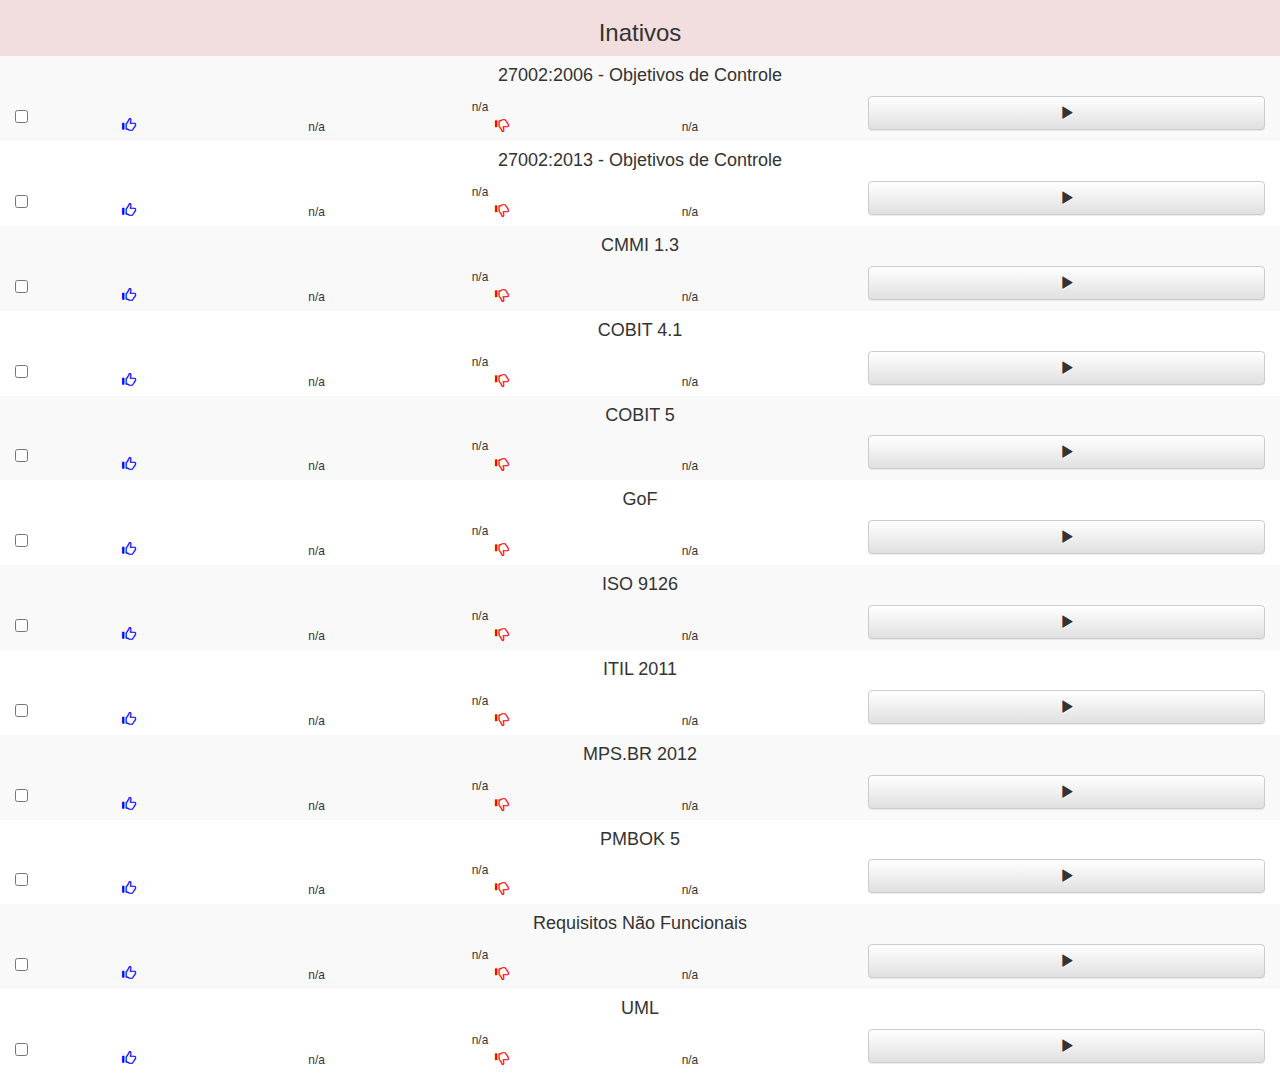
<file: index.html>
<!DOCTYPE html>
<html>
<head>
<meta charset="UTF-8">
<meta http-equiv="X-UA-Compatible" content="IE=edge">
<meta name="viewport" content="width=device-width, initial-scale=1">
<link rel="stylesheet" href="css/bootstrap.min.css">
<link rel="stylesheet" href="css/bootstrap-theme.min.css">
<link rel="stylesheet" href="css/style.css">
<title>Jogos</title>
</head>
<body>
	<div id="content-placeholder-ativos" class="container-fluid striped"></div>
	<div class="container-fluid">
		<div class="row">
			<div class="col-xs-12 text-center danger">
				<h3>Inativos</h3>
			</div>
		</div>
	</div>
	<div id="content-placeholder-inativos" class="container-fluid striped"></div>
</body>
<script src="js/jquery-2.2.3.min.js"></script>
<script src="js/bootstrap.min.js"></script>
<script src="js/handlebars-v4.0.2.js"></script>
<script src="js/informacoes.js"></script>
<script src="js/index.js"></script>
</html>
</file>
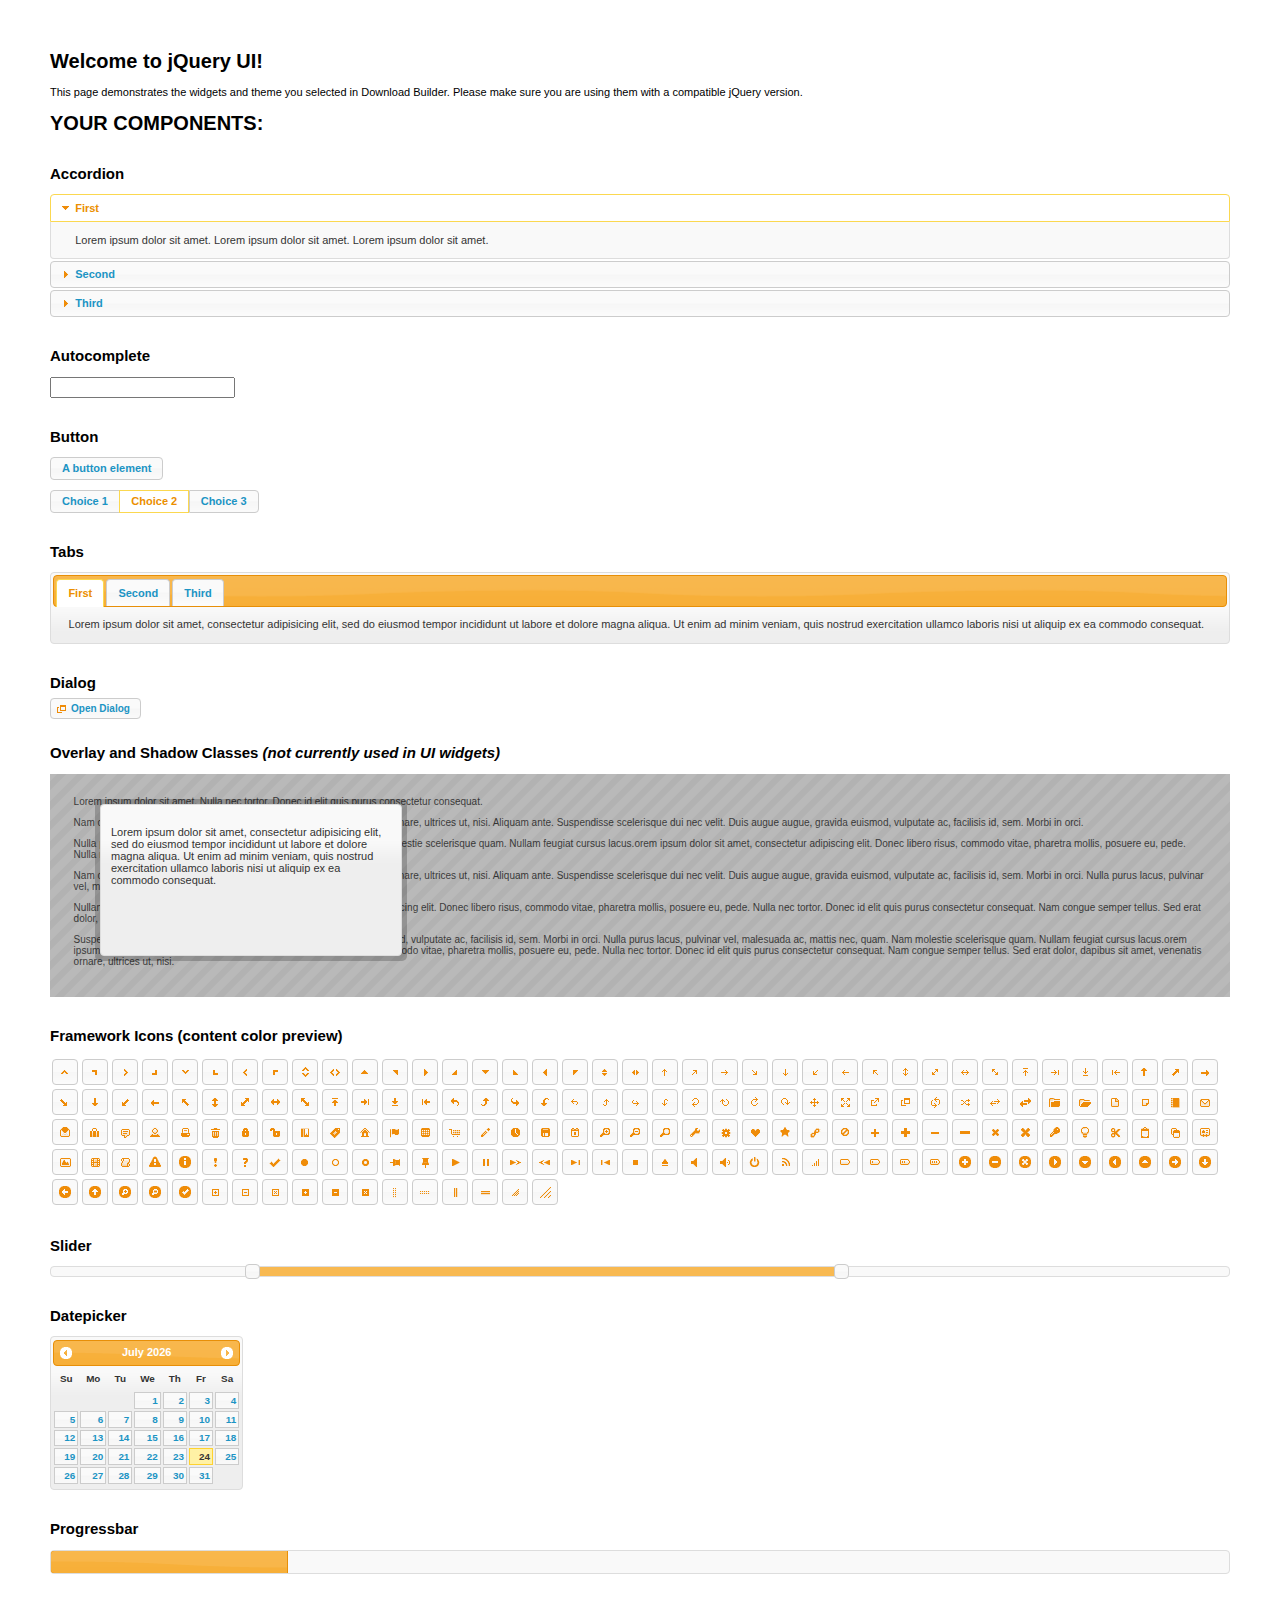
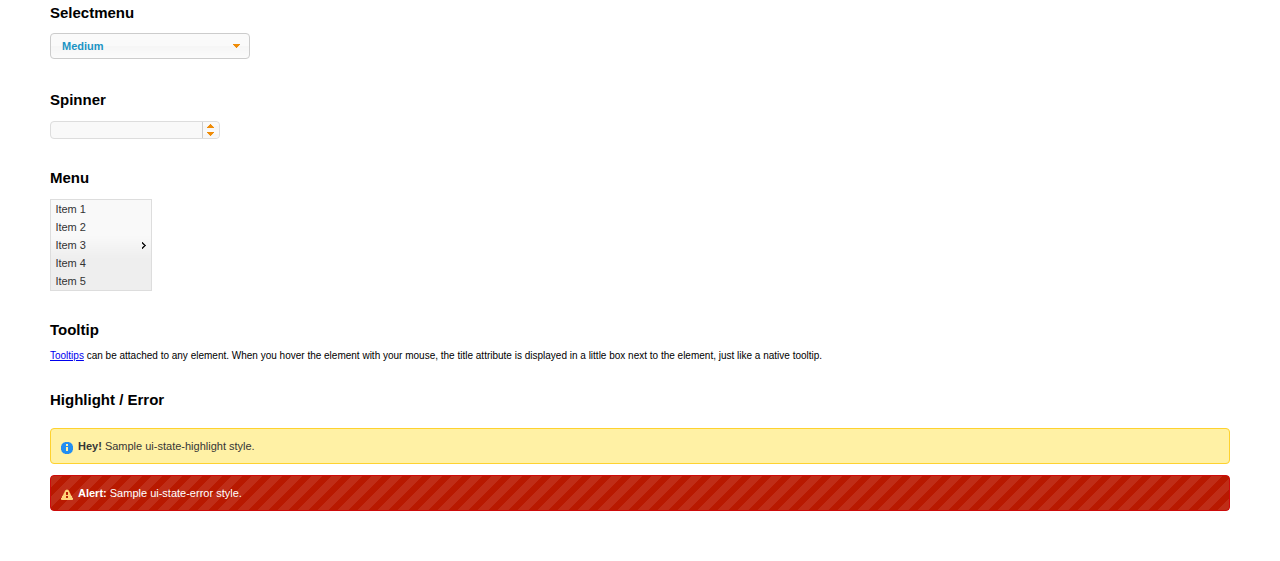
<file: jquery-ui-1.11.4/index.html>
<!doctype html>
<html lang="us">
<head>
	<meta charset="utf-8">
	<title>jQuery UI Example Page</title>
	<link href="jquery-ui.css" rel="stylesheet">
	<style>
	body{
		font: 62.5% "Trebuchet MS", sans-serif;
		margin: 50px;
	}
	.demoHeaders {
		margin-top: 2em;
	}
	#dialog-link {
		padding: .4em 1em .4em 20px;
		text-decoration: none;
		position: relative;
	}
	#dialog-link span.ui-icon {
		margin: 0 5px 0 0;
		position: absolute;
		left: .2em;
		top: 50%;
		margin-top: -8px;
	}
	#icons {
		margin: 0;
		padding: 0;
	}
	#icons li {
		margin: 2px;
		position: relative;
		padding: 4px 0;
		cursor: pointer;
		float: left;
		list-style: none;
	}
	#icons span.ui-icon {
		float: left;
		margin: 0 4px;
	}
	.fakewindowcontain .ui-widget-overlay {
		position: absolute;
	}
	select {
		width: 200px;
	}
	</style>
</head>
<body>

<h1>Welcome to jQuery UI!</h1>

<div class="ui-widget">
	<p>This page demonstrates the widgets and theme you selected in Download Builder. Please make sure you are using them with a compatible jQuery version.</p>
</div>

<h1>YOUR COMPONENTS:</h1>


<!-- Accordion -->
<h2 class="demoHeaders">Accordion</h2>
<div id="accordion">
	<h3>First</h3>
	<div>Lorem ipsum dolor sit amet. Lorem ipsum dolor sit amet. Lorem ipsum dolor sit amet.</div>
	<h3>Second</h3>
	<div>Phasellus mattis tincidunt nibh.</div>
	<h3>Third</h3>
	<div>Nam dui erat, auctor a, dignissim quis.</div>
</div>



<!-- Autocomplete -->
<h2 class="demoHeaders">Autocomplete</h2>
<div>
	<input id="autocomplete" title="type &quot;a&quot;">
</div>



<!-- Button -->
<h2 class="demoHeaders">Button</h2>
<button id="button">A button element</button>
<form style="margin-top: 1em;">
	<div id="radioset">
		<input type="radio" id="radio1" name="radio"><label for="radio1">Choice 1</label>
		<input type="radio" id="radio2" name="radio" checked="checked"><label for="radio2">Choice 2</label>
		<input type="radio" id="radio3" name="radio"><label for="radio3">Choice 3</label>
	</div>
</form>



<!-- Tabs -->
<h2 class="demoHeaders">Tabs</h2>
<div id="tabs">
	<ul>
		<li><a href="#tabs-1">First</a></li>
		<li><a href="#tabs-2">Second</a></li>
		<li><a href="#tabs-3">Third</a></li>
	</ul>
	<div id="tabs-1">Lorem ipsum dolor sit amet, consectetur adipisicing elit, sed do eiusmod tempor incididunt ut labore et dolore magna aliqua. Ut enim ad minim veniam, quis nostrud exercitation ullamco laboris nisi ut aliquip ex ea commodo consequat.</div>
	<div id="tabs-2">Phasellus mattis tincidunt nibh. Cras orci urna, blandit id, pretium vel, aliquet ornare, felis. Maecenas scelerisque sem non nisl. Fusce sed lorem in enim dictum bibendum.</div>
	<div id="tabs-3">Nam dui erat, auctor a, dignissim quis, sollicitudin eu, felis. Pellentesque nisi urna, interdum eget, sagittis et, consequat vestibulum, lacus. Mauris porttitor ullamcorper augue.</div>
</div>



<!-- Dialog NOTE: Dialog is not generated by UI in this demo so it can be visually styled in themeroller-->
<h2 class="demoHeaders">Dialog</h2>
<p><a href="#" id="dialog-link" class="ui-state-default ui-corner-all"><span class="ui-icon ui-icon-newwin"></span>Open Dialog</a></p>

<h2 class="demoHeaders">Overlay and Shadow Classes <em>(not currently used in UI widgets)</em></h2>
<div style="position: relative; width: 96%; height: 200px; padding:1% 2%; overflow:hidden;" class="fakewindowcontain">
	<p>Lorem ipsum dolor sit amet,  Nulla nec tortor. Donec id elit quis purus consectetur consequat. </p><p>Nam congue semper tellus. Sed erat dolor, dapibus sit amet, venenatis ornare, ultrices ut, nisi. Aliquam ante. Suspendisse scelerisque dui nec velit. Duis augue augue, gravida euismod, vulputate ac, facilisis id, sem. Morbi in orci. </p><p>Nulla purus lacus, pulvinar vel, malesuada ac, mattis nec, quam. Nam molestie scelerisque quam. Nullam feugiat cursus lacus.orem ipsum dolor sit amet, consectetur adipiscing elit. Donec libero risus, commodo vitae, pharetra mollis, posuere eu, pede. Nulla nec tortor. Donec id elit quis purus consectetur consequat. </p><p>Nam congue semper tellus. Sed erat dolor, dapibus sit amet, venenatis ornare, ultrices ut, nisi. Aliquam ante. Suspendisse scelerisque dui nec velit. Duis augue augue, gravida euismod, vulputate ac, facilisis id, sem. Morbi in orci. Nulla purus lacus, pulvinar vel, malesuada ac, mattis nec, quam. Nam molestie scelerisque quam. </p><p>Nullam feugiat cursus lacus.orem ipsum dolor sit amet, consectetur adipiscing elit. Donec libero risus, commodo vitae, pharetra mollis, posuere eu, pede. Nulla nec tortor. Donec id elit quis purus consectetur consequat. Nam congue semper tellus. Sed erat dolor, dapibus sit amet, venenatis ornare, ultrices ut, nisi. Aliquam ante. </p><p>Suspendisse scelerisque dui nec velit. Duis augue augue, gravida euismod, vulputate ac, facilisis id, sem. Morbi in orci. Nulla purus lacus, pulvinar vel, malesuada ac, mattis nec, quam. Nam molestie scelerisque quam. Nullam feugiat cursus lacus.orem ipsum dolor sit amet, consectetur adipiscing elit. Donec libero risus, commodo vitae, pharetra mollis, posuere eu, pede. Nulla nec tortor. Donec id elit quis purus consectetur consequat. Nam congue semper tellus. Sed erat dolor, dapibus sit amet, venenatis ornare, ultrices ut, nisi. </p>

	<!-- ui-dialog -->
	<div class="ui-overlay"><div class="ui-widget-overlay"></div><div class="ui-widget-shadow ui-corner-all" style="width: 302px; height: 152px; position: absolute; left: 50px; top: 30px;"></div></div>
	<div style="position: absolute; width: 280px; height: 130px;left: 50px; top: 30px; padding: 10px;" class="ui-widget ui-widget-content ui-corner-all">
		<div class="ui-dialog-content ui-widget-content" style="background: none; border: 0;">
			<p>Lorem ipsum dolor sit amet, consectetur adipisicing elit, sed do eiusmod tempor incididunt ut labore et dolore magna aliqua. Ut enim ad minim veniam, quis nostrud exercitation ullamco laboris nisi ut aliquip ex ea commodo consequat.</p>
		</div>
	</div>

</div>

<!-- ui-dialog -->
<div id="dialog" title="Dialog Title">
	<p>Lorem ipsum dolor sit amet, consectetur adipisicing elit, sed do eiusmod tempor incididunt ut labore et dolore magna aliqua. Ut enim ad minim veniam, quis nostrud exercitation ullamco laboris nisi ut aliquip ex ea commodo consequat.</p>
</div>



<h2 class="demoHeaders">Framework Icons (content color preview)</h2>
<ul id="icons" class="ui-widget ui-helper-clearfix">
	<li class="ui-state-default ui-corner-all" title=".ui-icon-carat-1-n"><span class="ui-icon ui-icon-carat-1-n"></span></li>
	<li class="ui-state-default ui-corner-all" title=".ui-icon-carat-1-ne"><span class="ui-icon ui-icon-carat-1-ne"></span></li>
	<li class="ui-state-default ui-corner-all" title=".ui-icon-carat-1-e"><span class="ui-icon ui-icon-carat-1-e"></span></li>
	<li class="ui-state-default ui-corner-all" title=".ui-icon-carat-1-se"><span class="ui-icon ui-icon-carat-1-se"></span></li>
	<li class="ui-state-default ui-corner-all" title=".ui-icon-carat-1-s"><span class="ui-icon ui-icon-carat-1-s"></span></li>
	<li class="ui-state-default ui-corner-all" title=".ui-icon-carat-1-sw"><span class="ui-icon ui-icon-carat-1-sw"></span></li>
	<li class="ui-state-default ui-corner-all" title=".ui-icon-carat-1-w"><span class="ui-icon ui-icon-carat-1-w"></span></li>
	<li class="ui-state-default ui-corner-all" title=".ui-icon-carat-1-nw"><span class="ui-icon ui-icon-carat-1-nw"></span></li>
	<li class="ui-state-default ui-corner-all" title=".ui-icon-carat-2-n-s"><span class="ui-icon ui-icon-carat-2-n-s"></span></li>
	<li class="ui-state-default ui-corner-all" title=".ui-icon-carat-2-e-w"><span class="ui-icon ui-icon-carat-2-e-w"></span></li>
	<li class="ui-state-default ui-corner-all" title=".ui-icon-triangle-1-n"><span class="ui-icon ui-icon-triangle-1-n"></span></li>
	<li class="ui-state-default ui-corner-all" title=".ui-icon-triangle-1-ne"><span class="ui-icon ui-icon-triangle-1-ne"></span></li>
	<li class="ui-state-default ui-corner-all" title=".ui-icon-triangle-1-e"><span class="ui-icon ui-icon-triangle-1-e"></span></li>
	<li class="ui-state-default ui-corner-all" title=".ui-icon-triangle-1-se"><span class="ui-icon ui-icon-triangle-1-se"></span></li>
	<li class="ui-state-default ui-corner-all" title=".ui-icon-triangle-1-s"><span class="ui-icon ui-icon-triangle-1-s"></span></li>
	<li class="ui-state-default ui-corner-all" title=".ui-icon-triangle-1-sw"><span class="ui-icon ui-icon-triangle-1-sw"></span></li>
	<li class="ui-state-default ui-corner-all" title=".ui-icon-triangle-1-w"><span class="ui-icon ui-icon-triangle-1-w"></span></li>
	<li class="ui-state-default ui-corner-all" title=".ui-icon-triangle-1-nw"><span class="ui-icon ui-icon-triangle-1-nw"></span></li>
	<li class="ui-state-default ui-corner-all" title=".ui-icon-triangle-2-n-s"><span class="ui-icon ui-icon-triangle-2-n-s"></span></li>
	<li class="ui-state-default ui-corner-all" title=".ui-icon-triangle-2-e-w"><span class="ui-icon ui-icon-triangle-2-e-w"></span></li>
	<li class="ui-state-default ui-corner-all" title=".ui-icon-arrow-1-n"><span class="ui-icon ui-icon-arrow-1-n"></span></li>
	<li class="ui-state-default ui-corner-all" title=".ui-icon-arrow-1-ne"><span class="ui-icon ui-icon-arrow-1-ne"></span></li>
	<li class="ui-state-default ui-corner-all" title=".ui-icon-arrow-1-e"><span class="ui-icon ui-icon-arrow-1-e"></span></li>
	<li class="ui-state-default ui-corner-all" title=".ui-icon-arrow-1-se"><span class="ui-icon ui-icon-arrow-1-se"></span></li>
	<li class="ui-state-default ui-corner-all" title=".ui-icon-arrow-1-s"><span class="ui-icon ui-icon-arrow-1-s"></span></li>
	<li class="ui-state-default ui-corner-all" title=".ui-icon-arrow-1-sw"><span class="ui-icon ui-icon-arrow-1-sw"></span></li>
	<li class="ui-state-default ui-corner-all" title=".ui-icon-arrow-1-w"><span class="ui-icon ui-icon-arrow-1-w"></span></li>
	<li class="ui-state-default ui-corner-all" title=".ui-icon-arrow-1-nw"><span class="ui-icon ui-icon-arrow-1-nw"></span></li>
	<li class="ui-state-default ui-corner-all" title=".ui-icon-arrow-2-n-s"><span class="ui-icon ui-icon-arrow-2-n-s"></span></li>
	<li class="ui-state-default ui-corner-all" title=".ui-icon-arrow-2-ne-sw"><span class="ui-icon ui-icon-arrow-2-ne-sw"></span></li>
	<li class="ui-state-default ui-corner-all" title=".ui-icon-arrow-2-e-w"><span class="ui-icon ui-icon-arrow-2-e-w"></span></li>
	<li class="ui-state-default ui-corner-all" title=".ui-icon-arrow-2-se-nw"><span class="ui-icon ui-icon-arrow-2-se-nw"></span></li>
	<li class="ui-state-default ui-corner-all" title=".ui-icon-arrowstop-1-n"><span class="ui-icon ui-icon-arrowstop-1-n"></span></li>
	<li class="ui-state-default ui-corner-all" title=".ui-icon-arrowstop-1-e"><span class="ui-icon ui-icon-arrowstop-1-e"></span></li>
	<li class="ui-state-default ui-corner-all" title=".ui-icon-arrowstop-1-s"><span class="ui-icon ui-icon-arrowstop-1-s"></span></li>
	<li class="ui-state-default ui-corner-all" title=".ui-icon-arrowstop-1-w"><span class="ui-icon ui-icon-arrowstop-1-w"></span></li>
	<li class="ui-state-default ui-corner-all" title=".ui-icon-arrowthick-1-n"><span class="ui-icon ui-icon-arrowthick-1-n"></span></li>
	<li class="ui-state-default ui-corner-all" title=".ui-icon-arrowthick-1-ne"><span class="ui-icon ui-icon-arrowthick-1-ne"></span></li>
	<li class="ui-state-default ui-corner-all" title=".ui-icon-arrowthick-1-e"><span class="ui-icon ui-icon-arrowthick-1-e"></span></li>
	<li class="ui-state-default ui-corner-all" title=".ui-icon-arrowthick-1-se"><span class="ui-icon ui-icon-arrowthick-1-se"></span></li>
	<li class="ui-state-default ui-corner-all" title=".ui-icon-arrowthick-1-s"><span class="ui-icon ui-icon-arrowthick-1-s"></span></li>
	<li class="ui-state-default ui-corner-all" title=".ui-icon-arrowthick-1-sw"><span class="ui-icon ui-icon-arrowthick-1-sw"></span></li>
	<li class="ui-state-default ui-corner-all" title=".ui-icon-arrowthick-1-w"><span class="ui-icon ui-icon-arrowthick-1-w"></span></li>
	<li class="ui-state-default ui-corner-all" title=".ui-icon-arrowthick-1-nw"><span class="ui-icon ui-icon-arrowthick-1-nw"></span></li>
	<li class="ui-state-default ui-corner-all" title=".ui-icon-arrowthick-2-n-s"><span class="ui-icon ui-icon-arrowthick-2-n-s"></span></li>
	<li class="ui-state-default ui-corner-all" title=".ui-icon-arrowthick-2-ne-sw"><span class="ui-icon ui-icon-arrowthick-2-ne-sw"></span></li>
	<li class="ui-state-default ui-corner-all" title=".ui-icon-arrowthick-2-e-w"><span class="ui-icon ui-icon-arrowthick-2-e-w"></span></li>
	<li class="ui-state-default ui-corner-all" title=".ui-icon-arrowthick-2-se-nw"><span class="ui-icon ui-icon-arrowthick-2-se-nw"></span></li>
	<li class="ui-state-default ui-corner-all" title=".ui-icon-arrowthickstop-1-n"><span class="ui-icon ui-icon-arrowthickstop-1-n"></span></li>
	<li class="ui-state-default ui-corner-all" title=".ui-icon-arrowthickstop-1-e"><span class="ui-icon ui-icon-arrowthickstop-1-e"></span></li>
	<li class="ui-state-default ui-corner-all" title=".ui-icon-arrowthickstop-1-s"><span class="ui-icon ui-icon-arrowthickstop-1-s"></span></li>
	<li class="ui-state-default ui-corner-all" title=".ui-icon-arrowthickstop-1-w"><span class="ui-icon ui-icon-arrowthickstop-1-w"></span></li>
	<li class="ui-state-default ui-corner-all" title=".ui-icon-arrowreturnthick-1-w"><span class="ui-icon ui-icon-arrowreturnthick-1-w"></span></li>
	<li class="ui-state-default ui-corner-all" title=".ui-icon-arrowreturnthick-1-n"><span class="ui-icon ui-icon-arrowreturnthick-1-n"></span></li>
	<li class="ui-state-default ui-corner-all" title=".ui-icon-arrowreturnthick-1-e"><span class="ui-icon ui-icon-arrowreturnthick-1-e"></span></li>
	<li class="ui-state-default ui-corner-all" title=".ui-icon-arrowreturnthick-1-s"><span class="ui-icon ui-icon-arrowreturnthick-1-s"></span></li>
	<li class="ui-state-default ui-corner-all" title=".ui-icon-arrowreturn-1-w"><span class="ui-icon ui-icon-arrowreturn-1-w"></span></li>
	<li class="ui-state-default ui-corner-all" title=".ui-icon-arrowreturn-1-n"><span class="ui-icon ui-icon-arrowreturn-1-n"></span></li>
	<li class="ui-state-default ui-corner-all" title=".ui-icon-arrowreturn-1-e"><span class="ui-icon ui-icon-arrowreturn-1-e"></span></li>
	<li class="ui-state-default ui-corner-all" title=".ui-icon-arrowreturn-1-s"><span class="ui-icon ui-icon-arrowreturn-1-s"></span></li>
	<li class="ui-state-default ui-corner-all" title=".ui-icon-arrowrefresh-1-w"><span class="ui-icon ui-icon-arrowrefresh-1-w"></span></li>
	<li class="ui-state-default ui-corner-all" title=".ui-icon-arrowrefresh-1-n"><span class="ui-icon ui-icon-arrowrefresh-1-n"></span></li>
	<li class="ui-state-default ui-corner-all" title=".ui-icon-arrowrefresh-1-e"><span class="ui-icon ui-icon-arrowrefresh-1-e"></span></li>
	<li class="ui-state-default ui-corner-all" title=".ui-icon-arrowrefresh-1-s"><span class="ui-icon ui-icon-arrowrefresh-1-s"></span></li>
	<li class="ui-state-default ui-corner-all" title=".ui-icon-arrow-4"><span class="ui-icon ui-icon-arrow-4"></span></li>
	<li class="ui-state-default ui-corner-all" title=".ui-icon-arrow-4-diag"><span class="ui-icon ui-icon-arrow-4-diag"></span></li>
	<li class="ui-state-default ui-corner-all" title=".ui-icon-extlink"><span class="ui-icon ui-icon-extlink"></span></li>
	<li class="ui-state-default ui-corner-all" title=".ui-icon-newwin"><span class="ui-icon ui-icon-newwin"></span></li>
	<li class="ui-state-default ui-corner-all" title=".ui-icon-refresh"><span class="ui-icon ui-icon-refresh"></span></li>
	<li class="ui-state-default ui-corner-all" title=".ui-icon-shuffle"><span class="ui-icon ui-icon-shuffle"></span></li>
	<li class="ui-state-default ui-corner-all" title=".ui-icon-transfer-e-w"><span class="ui-icon ui-icon-transfer-e-w"></span></li>
	<li class="ui-state-default ui-corner-all" title=".ui-icon-transferthick-e-w"><span class="ui-icon ui-icon-transferthick-e-w"></span></li>
	<li class="ui-state-default ui-corner-all" title=".ui-icon-folder-collapsed"><span class="ui-icon ui-icon-folder-collapsed"></span></li>
	<li class="ui-state-default ui-corner-all" title=".ui-icon-folder-open"><span class="ui-icon ui-icon-folder-open"></span></li>
	<li class="ui-state-default ui-corner-all" title=".ui-icon-document"><span class="ui-icon ui-icon-document"></span></li>
	<li class="ui-state-default ui-corner-all" title=".ui-icon-document-b"><span class="ui-icon ui-icon-document-b"></span></li>
	<li class="ui-state-default ui-corner-all" title=".ui-icon-note"><span class="ui-icon ui-icon-note"></span></li>
	<li class="ui-state-default ui-corner-all" title=".ui-icon-mail-closed"><span class="ui-icon ui-icon-mail-closed"></span></li>
	<li class="ui-state-default ui-corner-all" title=".ui-icon-mail-open"><span class="ui-icon ui-icon-mail-open"></span></li>
	<li class="ui-state-default ui-corner-all" title=".ui-icon-suitcase"><span class="ui-icon ui-icon-suitcase"></span></li>
	<li class="ui-state-default ui-corner-all" title=".ui-icon-comment"><span class="ui-icon ui-icon-comment"></span></li>
	<li class="ui-state-default ui-corner-all" title=".ui-icon-person"><span class="ui-icon ui-icon-person"></span></li>
	<li class="ui-state-default ui-corner-all" title=".ui-icon-print"><span class="ui-icon ui-icon-print"></span></li>
	<li class="ui-state-default ui-corner-all" title=".ui-icon-trash"><span class="ui-icon ui-icon-trash"></span></li>
	<li class="ui-state-default ui-corner-all" title=".ui-icon-locked"><span class="ui-icon ui-icon-locked"></span></li>
	<li class="ui-state-default ui-corner-all" title=".ui-icon-unlocked"><span class="ui-icon ui-icon-unlocked"></span></li>
	<li class="ui-state-default ui-corner-all" title=".ui-icon-bookmark"><span class="ui-icon ui-icon-bookmark"></span></li>
	<li class="ui-state-default ui-corner-all" title=".ui-icon-tag"><span class="ui-icon ui-icon-tag"></span></li>
	<li class="ui-state-default ui-corner-all" title=".ui-icon-home"><span class="ui-icon ui-icon-home"></span></li>
	<li class="ui-state-default ui-corner-all" title=".ui-icon-flag"><span class="ui-icon ui-icon-flag"></span></li>
	<li class="ui-state-default ui-corner-all" title=".ui-icon-calculator"><span class="ui-icon ui-icon-calculator"></span></li>
	<li class="ui-state-default ui-corner-all" title=".ui-icon-cart"><span class="ui-icon ui-icon-cart"></span></li>
	<li class="ui-state-default ui-corner-all" title=".ui-icon-pencil"><span class="ui-icon ui-icon-pencil"></span></li>
	<li class="ui-state-default ui-corner-all" title=".ui-icon-clock"><span class="ui-icon ui-icon-clock"></span></li>
	<li class="ui-state-default ui-corner-all" title=".ui-icon-disk"><span class="ui-icon ui-icon-disk"></span></li>
	<li class="ui-state-default ui-corner-all" title=".ui-icon-calendar"><span class="ui-icon ui-icon-calendar"></span></li>
	<li class="ui-state-default ui-corner-all" title=".ui-icon-zoomin"><span class="ui-icon ui-icon-zoomin"></span></li>
	<li class="ui-state-default ui-corner-all" title=".ui-icon-zoomout"><span class="ui-icon ui-icon-zoomout"></span></li>
	<li class="ui-state-default ui-corner-all" title=".ui-icon-search"><span class="ui-icon ui-icon-search"></span></li>
	<li class="ui-state-default ui-corner-all" title=".ui-icon-wrench"><span class="ui-icon ui-icon-wrench"></span></li>
	<li class="ui-state-default ui-corner-all" title=".ui-icon-gear"><span class="ui-icon ui-icon-gear"></span></li>
	<li class="ui-state-default ui-corner-all" title=".ui-icon-heart"><span class="ui-icon ui-icon-heart"></span></li>
	<li class="ui-state-default ui-corner-all" title=".ui-icon-star"><span class="ui-icon ui-icon-star"></span></li>
	<li class="ui-state-default ui-corner-all" title=".ui-icon-link"><span class="ui-icon ui-icon-link"></span></li>
	<li class="ui-state-default ui-corner-all" title=".ui-icon-cancel"><span class="ui-icon ui-icon-cancel"></span></li>
	<li class="ui-state-default ui-corner-all" title=".ui-icon-plus"><span class="ui-icon ui-icon-plus"></span></li>
	<li class="ui-state-default ui-corner-all" title=".ui-icon-plusthick"><span class="ui-icon ui-icon-plusthick"></span></li>
	<li class="ui-state-default ui-corner-all" title=".ui-icon-minus"><span class="ui-icon ui-icon-minus"></span></li>
	<li class="ui-state-default ui-corner-all" title=".ui-icon-minusthick"><span class="ui-icon ui-icon-minusthick"></span></li>
	<li class="ui-state-default ui-corner-all" title=".ui-icon-close"><span class="ui-icon ui-icon-close"></span></li>
	<li class="ui-state-default ui-corner-all" title=".ui-icon-closethick"><span class="ui-icon ui-icon-closethick"></span></li>
	<li class="ui-state-default ui-corner-all" title=".ui-icon-key"><span class="ui-icon ui-icon-key"></span></li>
	<li class="ui-state-default ui-corner-all" title=".ui-icon-lightbulb"><span class="ui-icon ui-icon-lightbulb"></span></li>
	<li class="ui-state-default ui-corner-all" title=".ui-icon-scissors"><span class="ui-icon ui-icon-scissors"></span></li>
	<li class="ui-state-default ui-corner-all" title=".ui-icon-clipboard"><span class="ui-icon ui-icon-clipboard"></span></li>
	<li class="ui-state-default ui-corner-all" title=".ui-icon-copy"><span class="ui-icon ui-icon-copy"></span></li>
	<li class="ui-state-default ui-corner-all" title=".ui-icon-contact"><span class="ui-icon ui-icon-contact"></span></li>
	<li class="ui-state-default ui-corner-all" title=".ui-icon-image"><span class="ui-icon ui-icon-image"></span></li>
	<li class="ui-state-default ui-corner-all" title=".ui-icon-video"><span class="ui-icon ui-icon-video"></span></li>
	<li class="ui-state-default ui-corner-all" title=".ui-icon-script"><span class="ui-icon ui-icon-script"></span></li>
	<li class="ui-state-default ui-corner-all" title=".ui-icon-alert"><span class="ui-icon ui-icon-alert"></span></li>
	<li class="ui-state-default ui-corner-all" title=".ui-icon-info"><span class="ui-icon ui-icon-info"></span></li>
	<li class="ui-state-default ui-corner-all" title=".ui-icon-notice"><span class="ui-icon ui-icon-notice"></span></li>
	<li class="ui-state-default ui-corner-all" title=".ui-icon-help"><span class="ui-icon ui-icon-help"></span></li>
	<li class="ui-state-default ui-corner-all" title=".ui-icon-check"><span class="ui-icon ui-icon-check"></span></li>
	<li class="ui-state-default ui-corner-all" title=".ui-icon-bullet"><span class="ui-icon ui-icon-bullet"></span></li>
	<li class="ui-state-default ui-corner-all" title=".ui-icon-radio-off"><span class="ui-icon ui-icon-radio-off"></span></li>
	<li class="ui-state-default ui-corner-all" title=".ui-icon-radio-on"><span class="ui-icon ui-icon-radio-on"></span></li>
	<li class="ui-state-default ui-corner-all" title=".ui-icon-pin-w"><span class="ui-icon ui-icon-pin-w"></span></li>
	<li class="ui-state-default ui-corner-all" title=".ui-icon-pin-s"><span class="ui-icon ui-icon-pin-s"></span></li>
	<li class="ui-state-default ui-corner-all" title=".ui-icon-play"><span class="ui-icon ui-icon-play"></span></li>
	<li class="ui-state-default ui-corner-all" title=".ui-icon-pause"><span class="ui-icon ui-icon-pause"></span></li>
	<li class="ui-state-default ui-corner-all" title=".ui-icon-seek-next"><span class="ui-icon ui-icon-seek-next"></span></li>
	<li class="ui-state-default ui-corner-all" title=".ui-icon-seek-prev"><span class="ui-icon ui-icon-seek-prev"></span></li>
	<li class="ui-state-default ui-corner-all" title=".ui-icon-seek-end"><span class="ui-icon ui-icon-seek-end"></span></li>
	<li class="ui-state-default ui-corner-all" title=".ui-icon-seek-first"><span class="ui-icon ui-icon-seek-first"></span></li>
	<li class="ui-state-default ui-corner-all" title=".ui-icon-stop"><span class="ui-icon ui-icon-stop"></span></li>
	<li class="ui-state-default ui-corner-all" title=".ui-icon-eject"><span class="ui-icon ui-icon-eject"></span></li>
	<li class="ui-state-default ui-corner-all" title=".ui-icon-volume-off"><span class="ui-icon ui-icon-volume-off"></span></li>
	<li class="ui-state-default ui-corner-all" title=".ui-icon-volume-on"><span class="ui-icon ui-icon-volume-on"></span></li>
	<li class="ui-state-default ui-corner-all" title=".ui-icon-power"><span class="ui-icon ui-icon-power"></span></li>
	<li class="ui-state-default ui-corner-all" title=".ui-icon-signal-diag"><span class="ui-icon ui-icon-signal-diag"></span></li>
	<li class="ui-state-default ui-corner-all" title=".ui-icon-signal"><span class="ui-icon ui-icon-signal"></span></li>
	<li class="ui-state-default ui-corner-all" title=".ui-icon-battery-0"><span class="ui-icon ui-icon-battery-0"></span></li>
	<li class="ui-state-default ui-corner-all" title=".ui-icon-battery-1"><span class="ui-icon ui-icon-battery-1"></span></li>
	<li class="ui-state-default ui-corner-all" title=".ui-icon-battery-2"><span class="ui-icon ui-icon-battery-2"></span></li>
	<li class="ui-state-default ui-corner-all" title=".ui-icon-battery-3"><span class="ui-icon ui-icon-battery-3"></span></li>
	<li class="ui-state-default ui-corner-all" title=".ui-icon-circle-plus"><span class="ui-icon ui-icon-circle-plus"></span></li>
	<li class="ui-state-default ui-corner-all" title=".ui-icon-circle-minus"><span class="ui-icon ui-icon-circle-minus"></span></li>
	<li class="ui-state-default ui-corner-all" title=".ui-icon-circle-close"><span class="ui-icon ui-icon-circle-close"></span></li>
	<li class="ui-state-default ui-corner-all" title=".ui-icon-circle-triangle-e"><span class="ui-icon ui-icon-circle-triangle-e"></span></li>
	<li class="ui-state-default ui-corner-all" title=".ui-icon-circle-triangle-s"><span class="ui-icon ui-icon-circle-triangle-s"></span></li>
	<li class="ui-state-default ui-corner-all" title=".ui-icon-circle-triangle-w"><span class="ui-icon ui-icon-circle-triangle-w"></span></li>
	<li class="ui-state-default ui-corner-all" title=".ui-icon-circle-triangle-n"><span class="ui-icon ui-icon-circle-triangle-n"></span></li>
	<li class="ui-state-default ui-corner-all" title=".ui-icon-circle-arrow-e"><span class="ui-icon ui-icon-circle-arrow-e"></span></li>
	<li class="ui-state-default ui-corner-all" title=".ui-icon-circle-arrow-s"><span class="ui-icon ui-icon-circle-arrow-s"></span></li>
	<li class="ui-state-default ui-corner-all" title=".ui-icon-circle-arrow-w"><span class="ui-icon ui-icon-circle-arrow-w"></span></li>
	<li class="ui-state-default ui-corner-all" title=".ui-icon-circle-arrow-n"><span class="ui-icon ui-icon-circle-arrow-n"></span></li>
	<li class="ui-state-default ui-corner-all" title=".ui-icon-circle-zoomin"><span class="ui-icon ui-icon-circle-zoomin"></span></li>
	<li class="ui-state-default ui-corner-all" title=".ui-icon-circle-zoomout"><span class="ui-icon ui-icon-circle-zoomout"></span></li>
	<li class="ui-state-default ui-corner-all" title=".ui-icon-circle-check"><span class="ui-icon ui-icon-circle-check"></span></li>
	<li class="ui-state-default ui-corner-all" title=".ui-icon-circlesmall-plus"><span class="ui-icon ui-icon-circlesmall-plus"></span></li>
	<li class="ui-state-default ui-corner-all" title=".ui-icon-circlesmall-minus"><span class="ui-icon ui-icon-circlesmall-minus"></span></li>
	<li class="ui-state-default ui-corner-all" title=".ui-icon-circlesmall-close"><span class="ui-icon ui-icon-circlesmall-close"></span></li>
	<li class="ui-state-default ui-corner-all" title=".ui-icon-squaresmall-plus"><span class="ui-icon ui-icon-squaresmall-plus"></span></li>
	<li class="ui-state-default ui-corner-all" title=".ui-icon-squaresmall-minus"><span class="ui-icon ui-icon-squaresmall-minus"></span></li>
	<li class="ui-state-default ui-corner-all" title=".ui-icon-squaresmall-close"><span class="ui-icon ui-icon-squaresmall-close"></span></li>
	<li class="ui-state-default ui-corner-all" title=".ui-icon-grip-dotted-vertical"><span class="ui-icon ui-icon-grip-dotted-vertical"></span></li>
	<li class="ui-state-default ui-corner-all" title=".ui-icon-grip-dotted-horizontal"><span class="ui-icon ui-icon-grip-dotted-horizontal"></span></li>
	<li class="ui-state-default ui-corner-all" title=".ui-icon-grip-solid-vertical"><span class="ui-icon ui-icon-grip-solid-vertical"></span></li>
	<li class="ui-state-default ui-corner-all" title=".ui-icon-grip-solid-horizontal"><span class="ui-icon ui-icon-grip-solid-horizontal"></span></li>
	<li class="ui-state-default ui-corner-all" title=".ui-icon-gripsmall-diagonal-se"><span class="ui-icon ui-icon-gripsmall-diagonal-se"></span></li>
	<li class="ui-state-default ui-corner-all" title=".ui-icon-grip-diagonal-se"><span class="ui-icon ui-icon-grip-diagonal-se"></span></li>
</ul>


<!-- Slider -->
<h2 class="demoHeaders">Slider</h2>
<div id="slider"></div>



<!-- Datepicker -->
<h2 class="demoHeaders">Datepicker</h2>
<div id="datepicker"></div>



<!-- Progressbar -->
<h2 class="demoHeaders">Progressbar</h2>
<div id="progressbar"></div>



<!-- Progressbar -->
<h2 class="demoHeaders">Selectmenu</h2>
<select id="selectmenu">
	<option>Slower</option>
	<option>Slow</option>
	<option selected="selected">Medium</option>
	<option>Fast</option>
	<option>Faster</option>
</select>



<!-- Spinner -->
<h2 class="demoHeaders">Spinner</h2>
<input id="spinner">



<!-- Menu -->
<h2 class="demoHeaders">Menu</h2>
<ul style="width:100px;" id="menu">
	<li>Item 1</li>
	<li>Item 2</li>
	<li>Item 3
		<ul>
			<li>Item 3-1</li>
			<li>Item 3-2</li>
			<li>Item 3-3</li>
			<li>Item 3-4</li>
			<li>Item 3-5</li>
		</ul>
	</li>
	<li>Item 4</li>
	<li>Item 5</li>
</ul>



<!-- Tooltip -->
<h2 class="demoHeaders">Tooltip</h2>
<p id="tooltip">
	<a href="#" title="That&apos;s what this widget is">Tooltips</a> can be attached to any element. When you hover
the element with your mouse, the title attribute is displayed in a little box next to the element, just like a native tooltip.
</p>


<!-- Highlight / Error -->
<h2 class="demoHeaders">Highlight / Error</h2>
<div class="ui-widget">
	<div class="ui-state-highlight ui-corner-all" style="margin-top: 20px; padding: 0 .7em;">
		<p><span class="ui-icon ui-icon-info" style="float: left; margin-right: .3em;"></span>
		<strong>Hey!</strong> Sample ui-state-highlight style.</p>
	</div>
</div>
<br>
<div class="ui-widget">
	<div class="ui-state-error ui-corner-all" style="padding: 0 .7em;">
		<p><span class="ui-icon ui-icon-alert" style="float: left; margin-right: .3em;"></span>
		<strong>Alert:</strong> Sample ui-state-error style.</p>
	</div>
</div>

<script src="external/jquery/jquery.js"></script>
<script src="jquery-ui.js"></script>
<script>

$( "#accordion" ).accordion();



var availableTags = [
	"ActionScript",
	"AppleScript",
	"Asp",
	"BASIC",
	"C",
	"C++",
	"Clojure",
	"COBOL",
	"ColdFusion",
	"Erlang",
	"Fortran",
	"Groovy",
	"Haskell",
	"Java",
	"JavaScript",
	"Lisp",
	"Perl",
	"PHP",
	"Python",
	"Ruby",
	"Scala",
	"Scheme"
];
$( "#autocomplete" ).autocomplete({
	source: availableTags
});



$( "#button" ).button();
$( "#radioset" ).buttonset();



$( "#tabs" ).tabs();



$( "#dialog" ).dialog({
	autoOpen: false,
	width: 400,
	buttons: [
		{
			text: "Ok",
			click: function() {
				$( this ).dialog( "close" );
			}
		},
		{
			text: "Cancel",
			click: function() {
				$( this ).dialog( "close" );
			}
		}
	]
});

// Link to open the dialog
$( "#dialog-link" ).click(function( event ) {
	$( "#dialog" ).dialog( "open" );
	event.preventDefault();
});



$( "#datepicker" ).datepicker({
	inline: true
});



$( "#slider" ).slider({
	range: true,
	values: [ 17, 67 ]
});



$( "#progressbar" ).progressbar({
	value: 20
});



$( "#spinner" ).spinner();



$( "#menu" ).menu();



$( "#tooltip" ).tooltip();



$( "#selectmenu" ).selectmenu();


// Hover states on the static widgets
$( "#dialog-link, #icons li" ).hover(
	function() {
		$( this ).addClass( "ui-state-hover" );
	},
	function() {
		$( this ).removeClass( "ui-state-hover" );
	}
);
</script>
</body>
</html>
</file>
<file: css/style.css>
.style {
	min-height: 50px;
	padding: 1px;
}

.style-header {
	color: #fff;
	background-color: #0b6fc0;
}

.gutter-header {
	margin: 1px -14px 1px 0px;
}

.style-body {
	background-color: #f6bb4c;
}

.gutter-body {
	margin: 1px 0px 1px -14px;
	font-size: 6px;
}

.gutter-body:hover {
	background-color: #FBFF00;
}

.gutter-result {
	margin: 1px;
}

.process-card {
	background-color: #bad0ee;
	margin: 3px;
	border-radius: 3px;
	padding: 3px;
	min-height: 50px;
	font-size: 12px;
}

/* Mixin */
@mixin .vertical-align ( $position: relative ) {
	position: $position;
	top: 50%;
	-webkit-transform: translateY( -50% );
	-ms-transform: translateY( -50% );
	transform: translateY( -50% );
}

.text-middle {
	/* @include vertical-align(); */
	position: relative;
	top: 50%;
	-webkit-transform: translateY(-50%);
	-ms-transform: translateY(-50%);
	transform: translateY(-50%);
}

.fail {
	background: #f00;
	color: #fff;
	-moz-border-radius: 5px;
	-webkit-border-radius: 5px;
	border-radius: 5px;
	/* padding: 5px; */
	text-shadow: none;
}

.sucess {
	background: #2be66b;
	color: #fff;
	-moz-border-radius: 5px;
	-webkit-border-radius: 5px;
	border-radius: 5px;
	/* padding: 5px; */
	text-shadow: none;
}

.td-hover {
	background-color: #93C00B;
}

.gutter-body ul {
	padding-left: 15px;
}

.navbar-custom {
	background-color: white;
	/*margin-bottom: 0px;
	min-height: 0px;*/
}

#grupos {
	font-size: 10px;
}

table {
	width: 100%;
}

th {
	width: 20%;
	border: 1px solid white;
}

td {
	/* width: 70%; */
	border: 1px solid white;
	height: 50px;
}

.blue {
	color: blue;
}

.red {
	color: red;
}

.striped>.row:nth-of-type(odd) {
	background-color: #f9f9f9;
}

.danger {
	background-color: #f2dede;
}
</file>
